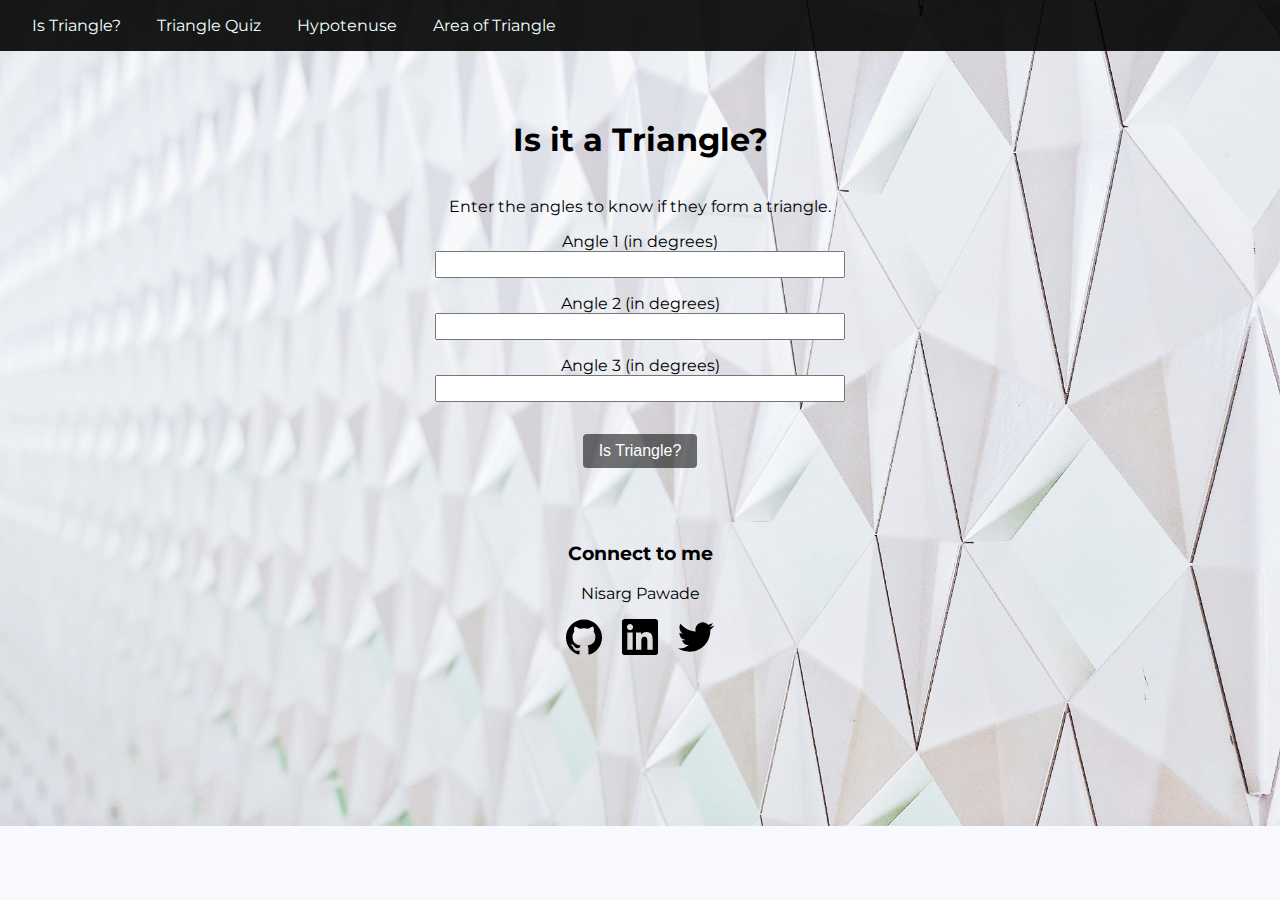
<file: index.html>
<!DOCTYPE html>
<html lang="en">
<head>
    <meta charset="UTF-8">
    <meta http-equiv="X-UA-Compatible" content="IE=edge">
    <meta name="viewport" content="width=device-width, initial-scale=1.0">
    <style>
        @import url('https://fonts.googleapis.com/css2?family=Montserrat:wght@500&display=swap');
        </style>
    <link href="styles.css" rel="stylesheet" >
    <title>Fun With Triangles</title>
</head>
<body>
    <div class="header">
        <ul class="navbar">
            <li><a class="nav-link" href="index.html">Is Triangle?</a></li>
            <li><a class="nav-link" href="quiz.html">Triangle Quiz</a></li>
            <li><a class="nav-link" href="hypotenuse.html">Hypotenuse</a></li>
            <li><a class="nav-link" href="area.html">Area of Triangle</a></li>
        </ul>
        </div>
    <div class="container">
        <h1>Is it a Triangle?</h1>
        <p>Enter the angles to know if they form a triangle.</p>
        <label for="angle1">Angle 1 (in degrees)</label>
        <input type="number" class="input input-angles" >
        <label for="angle2">Angle 2 (in degrees)</label>
        <input type="number" class="input input-angles" >
        <label for="angle3">Angle 3 (in degrees)</label>
        <input type="number" class="input input-angles" >
        <button class="btn" id="btn-istriangle">Is Triangle?</button>
        <h2 id="output"></h2>
        <script src="istriangle.js"></script>

        <!-- footer -->
        <div class="footer">
            <h3 id="footer-heading">Connect to me</h3>
            <a id="footer-name" href="https://nisarg-pawade.netlify.app/">Nisarg Pawade</a>
            <ul>
                <li>
                    <a class="social-link" href="https://github.com/nisargpawade"><img class="social" src="images/social/github.svg" role="img" alt="github"></a>
                </li>
                <li>
                    <a class="social-link" href="https://www.linkedin.com/in/nisarg-pawade-155619197/"><img class="social" src="images/social/linkedin.svg" role="img" alt="linkedin"></a>
                </li>
                <li>
                    <a class="social-link" href="https://twitter.com/NisargPawade"><img class="social" src="images/social/twitter.svg" role="img" alt="twitter"></a>
                </li>
            </ul>
        </div>

    </div>
    
</body>
</html>
</file>
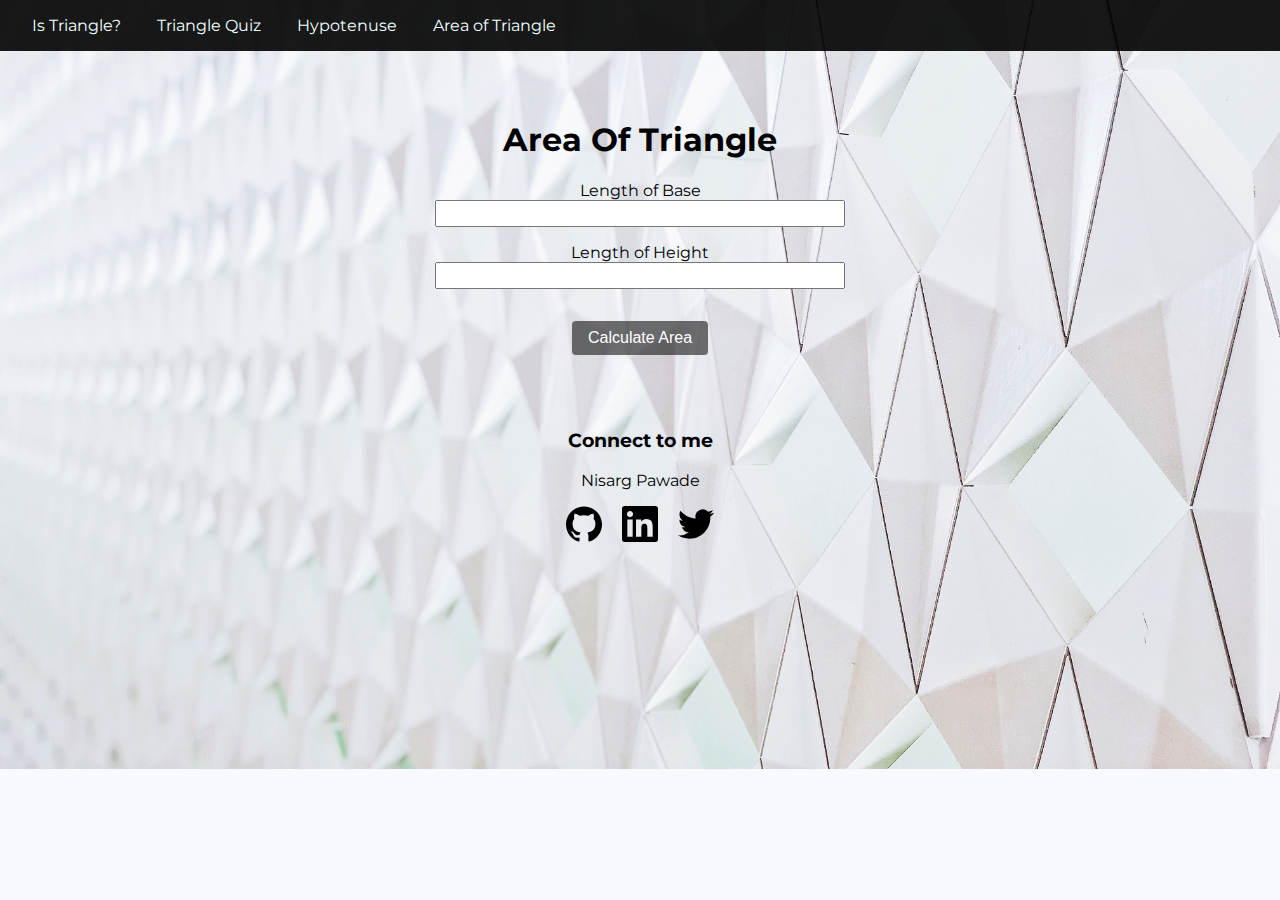
<file: area.html>
<!DOCTYPE html>
<html lang="en">
<head>
    <meta charset="UTF-8">
    <meta http-equiv="X-UA-Compatible" content="IE=edge">
    <meta name="viewport" content="width=device-width, initial-scale=1.0">
    <style>
        @import url('https://fonts.googleapis.com/css2?family=Montserrat:wght@500&display=swap');
        </style>
    <link href="styles.css" rel="stylesheet">
    <title>Area Of Triangle</title>
</head>
<body>
    <div class="header">
    <ul class="navbar">
        <li><a class="nav-link" href="index.html">Is Triangle?</a></li>
        <li><a class="nav-link" href="quiz.html">Triangle Quiz</a></li>
        <li><a class="nav-link" href="hypotenuse.html">Hypotenuse</a></li>
        <li><a class="nav-link" href="area.html">Area of Triangle</a></li>
    </ul>
    </div>

<div class="container">
    <h1>Area Of Triangle</h1>
    <label>Length of Base</label>
    <input class="input" id="input-base" type="number" >
    <label>Length of Height</label>
    <input class="input" id="input-height" type="number" >
    <button class="btn" id="btn-calculate-area" >Calculate Area</button>
    <h2 id="output-area"></h2>
    <script src="area.js"></script>

    <!-- footer -->
    <div class="footer">
        <h3 id="footer-heading">Connect to me</h3>
        <a id="footer-name" href="https://nisarg-pawade.netlify.app/">Nisarg Pawade</a>
        <ul>
            <li>
                <a class="social-link" href="https://github.com/nisargpawade"><img class="social" src="images/social/github.svg" role="img" alt="github"></a>
            </li>
            <li>
                <a class="social-link" href="https://www.linkedin.com/in/nisarg-pawade-155619197/"><img class="social" src="images/social/linkedin.svg" role="img" alt="linkedin"></a>
            </li>
            <li>
                <a class="social-link" href="https://twitter.com/NisargPawade"><img class="social" src="images/social/twitter.svg" role="img" alt="twitter"></a>
            </li>
        </ul>
    </div>
</div>

</body>
</html>
</file>
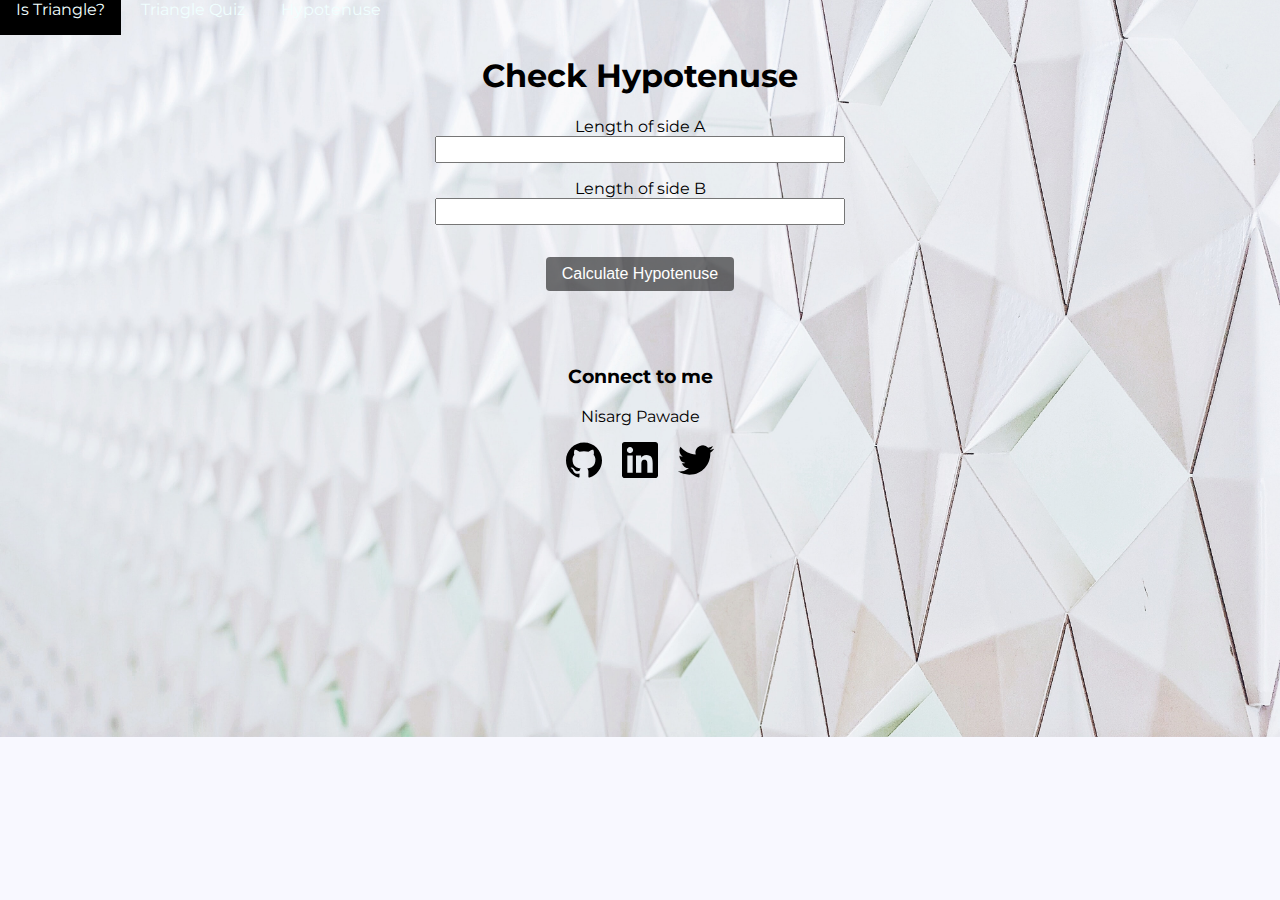
<file: hypotenuse.html>
<!DOCTYPE html>
<html lang="en">
<head>
    <meta charset="UTF-8">
    <meta http-equiv="X-UA-Compatible" content="IE=edge">
    <meta name="viewport" content="width=device-width, initial-scale=1.0">
    <style>
        @import url('https://fonts.googleapis.com/css2?family=Montserrat:wght@500&display=swap');
        </style>
    <link href="styles.css" rel="stylesheet">
    <title>Hypotenuse</title>
</head>
<body>
    <div class="header">
        <a class="nav-link" href="index.html">Is Triangle?</a>
        <a class="nav-link" href="quiz.html">Triangle Quiz</a>
        <a class="nav-link" href="hypotenuse.html">Hypotenuse</a>
    </div>

<div class="container">
    <h1>Check Hypotenuse</h1>
    <label>Length of side A</label>
    <input class="input" id="input-a" type="number" >
    <label>Length of side B</label>
    <input class="input" id="input-b" type="number" >
    <button class="btn" id="btn-calculate-hypo" >Calculate Hypotenuse</button>
    <h2 id="output-hypo"></h2>
    <script src="hypotenuse.js"></script>

    <!-- footer -->
    <div class="footer">
        <h3 id="footer-heading">Connect to me</h3>
        <a id="footer-name" href="https://nisarg-pawade.netlify.app/">Nisarg Pawade</a>
        <ul>
            <li>
                <a class="social-link" href="https://github.com/nisargpawade"><img class="social" src="images/social/github.svg" role="img" alt="github"></a>
            </li>
            <li>
                <a class="social-link" href="https://www.linkedin.com/in/nisarg-pawade-155619197/"><img class="social" src="images/social/linkedin.svg" role="img" alt="linkedin"></a>
            </li>
            <li>
                <a class="social-link" href="https://twitter.com/NisargPawade"><img class="social" src="images/social/twitter.svg" role="img" alt="twitter"></a>
            </li>
        </ul>
    </div>
</div>

</body>
</html>
</file>
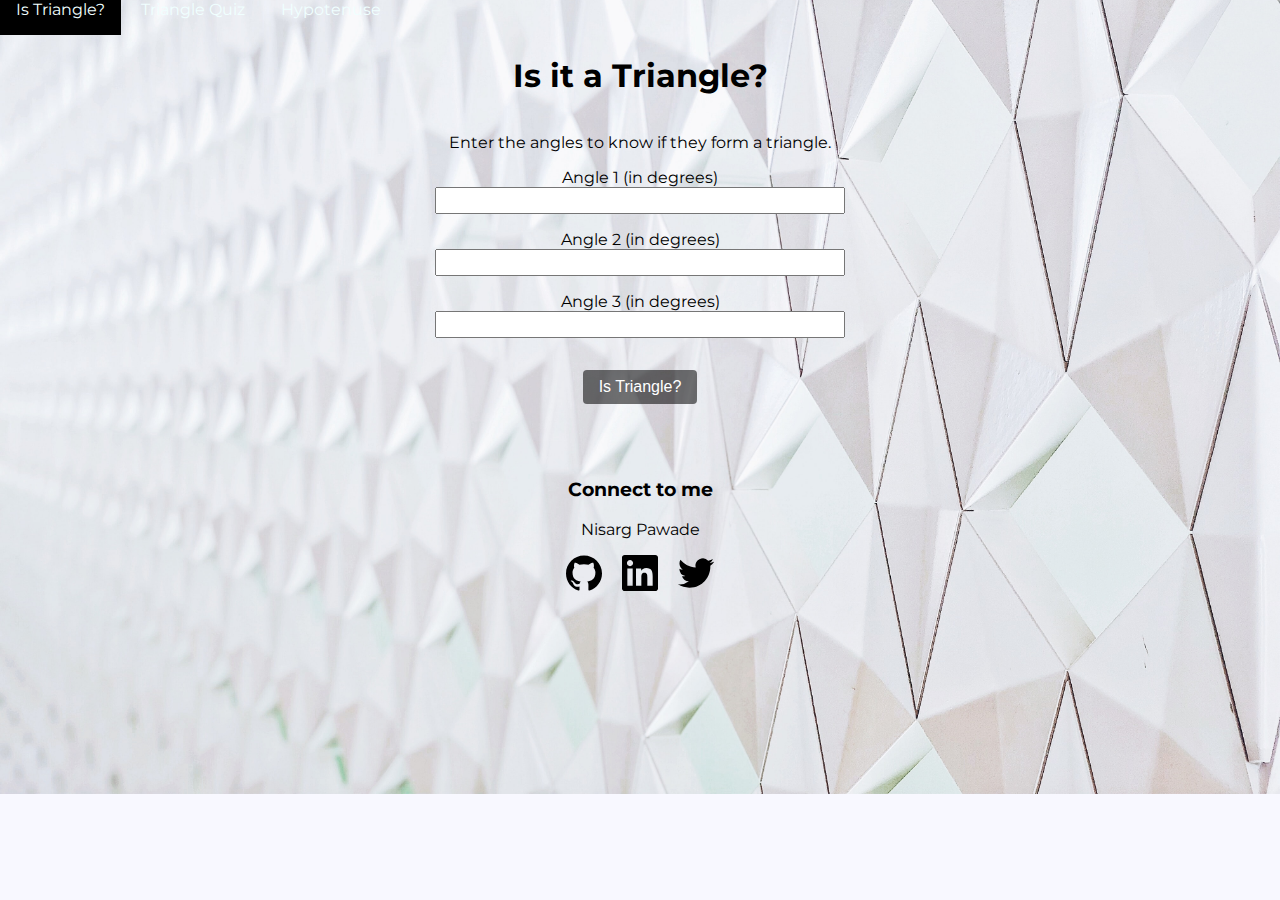
<file: istriangle.html>
<!DOCTYPE html>
<html lang="en">
<head>
    <meta charset="UTF-8">
    <meta http-equiv="X-UA-Compatible" content="IE=edge">
    <meta name="viewport" content="width=device-width, initial-scale=1.0">
    <style>
        @import url('https://fonts.googleapis.com/css2?family=Montserrat:wght@500&display=swap');
        </style>
    <link href="styles.css" rel="stylesheet" >
    <title>Fun With Triangles</title>
</head>
<body>
    <div class="header">
        <a class="nav-link" href="istriangle.html">Is Triangle?</a>
        <a class="nav-link" href="quiz.html">Triangle Quiz</a>
        <a class="nav-link" href="hypotenuse.html">Hypotenuse</a>
    </div>
    <div class="container">
        <h1>Is it a Triangle?</h1>
        <p>Enter the angles to know if they form a triangle.</p>
        <label for="angle1">Angle 1 (in degrees)</label>
        <input type="number" class="input input-angles" >
        <label for="angle2">Angle 2 (in degrees)</label>
        <input type="number" class="input input-angles" >
        <label for="angle3">Angle 3 (in degrees)</label>
        <input type="number" class="input input-angles" >
        <button class="btn" id="btn-istriangle">Is Triangle?</button>
        <h2 id="output"></h2>
        <script src="istriangle.js"></script>

        <!-- footer -->
        <div class="footer">
            <h3 id="footer-heading">Connect to me</h3>
            <a id="footer-name" href="https://nisarg-pawade.netlify.app/">Nisarg Pawade</a>
            <ul>
                <li>
                    <a class="social-link" href="https://github.com/nisargpawade"><img class="social" src="images/social/github.svg" role="img" alt="github"></a>
                </li>
                <li>
                    <a class="social-link" href="https://www.linkedin.com/in/nisarg-pawade-155619197/"><img class="social" src="images/social/linkedin.svg" role="img" alt="linkedin"></a>
                </li>
                <li>
                    <a class="social-link" href="https://twitter.com/NisargPawade"><img class="social" src="images/social/twitter.svg" role="img" alt="twitter"></a>
                </li>
            </ul>
        </div>

    </div>
    
</body>
</html>
</file>
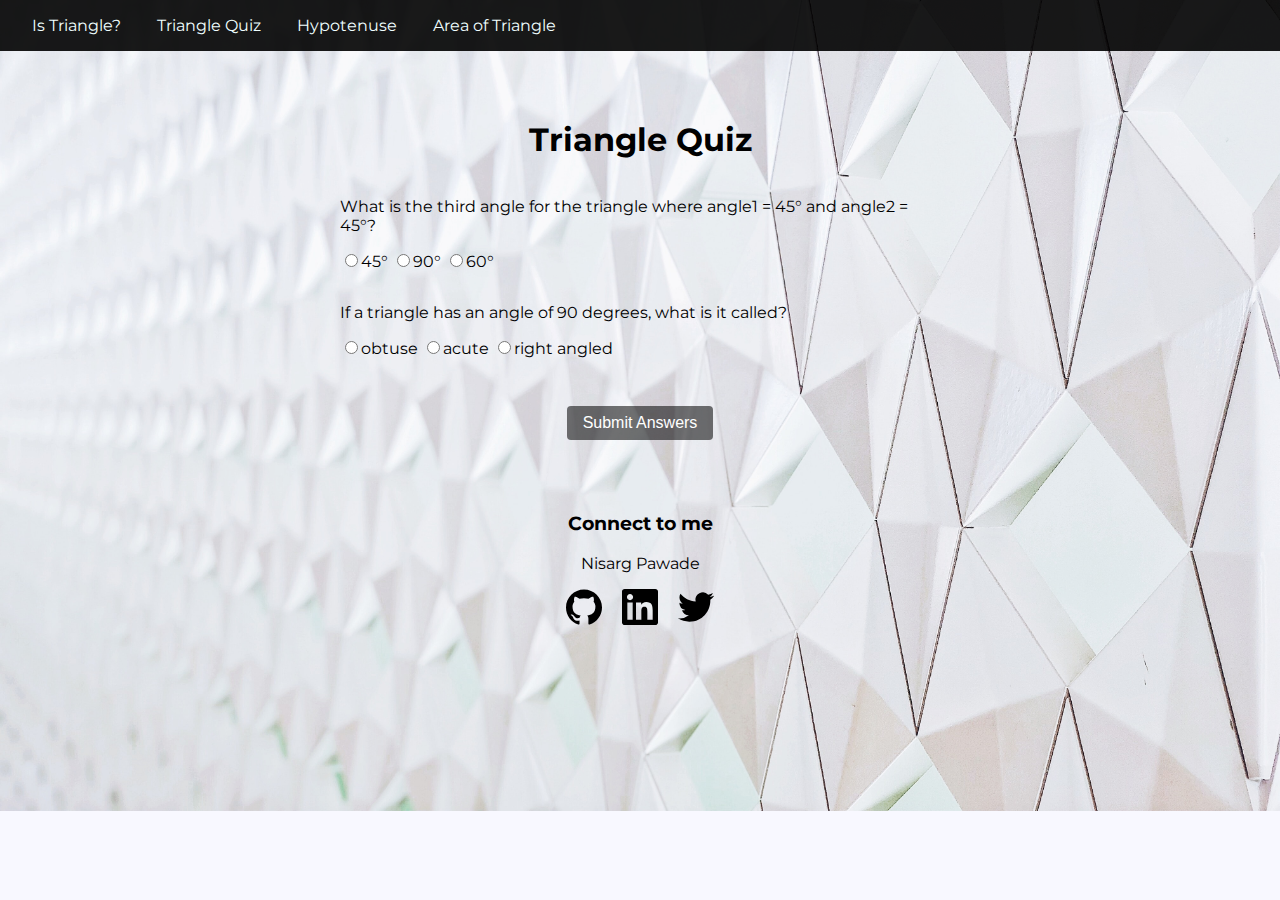
<file: quiz.html>
<!DOCTYPE html>
<html lang="en">
<head>
    <meta charset="UTF-8">
    <meta http-equiv="X-UA-Compatible" content="IE=edge">
    <meta name="viewport" content="width=device-width, initial-scale=1.0">
    <style>
        @import url('https://fonts.googleapis.com/css2?family=Montserrat:wght@500&display=swap');
        </style>
    <link href="styles.css" rel="stylesheet">
    <title>Triangle Quiz</title>
</head>
<body>
    <div class="header">
        <ul class="navbar">
            <li><a class="nav-link" href="index.html">Is Triangle?</a></li>
            <li><a class="nav-link" href="quiz.html">Triangle Quiz</a></li>
            <li><a class="nav-link" href="hypotenuse.html">Hypotenuse</a></li>
            <li><a class="nav-link" href="area.html">Area of Triangle</a></li>
        </ul>
        </div>
    <div class="container">
    <h1>Triangle Quiz</h1>
    <form class="quiz-form">
        <div class="quiz-container">
            <p>What is the third angle for the triangle where angle1 = 45° and angle2 = 45°?</p>
            <label ><input type="radio" name="que1" value="45°">45°</label>
            <label ><input type="radio" name="que1" value="90°">90°</label>
            <label ><input type="radio" name="que1" value="60°">60°</label>
        </div>
        <div class="quiz-container">
            <p>If a triangle has an angle of 90 degrees, what is it called?</p>
            <label ><input type="radio" name="que2" value="obtuse">obtuse</label>
            <label ><input type="radio" name="que2" value="acute">acute</label>
            <label ><input type="radio" name="que2" value="right angled">right angled</label>
        </div>
    </form>
    <button class="btn" id="btn-submit">Submit Answers</button>
    <h3 id="output-quiz" ></h3>
    <script src="quiz.js"></script>

    <!-- footer -->
    <div class="footer">
        <h3 id="footer-heading">Connect to me</h3>
        <a id="footer-name" href="https://nisarg-pawade.netlify.app/">Nisarg Pawade</a>
        <ul>
            <li>
                <a class="social-link" href="https://github.com/nisargpawade"><img class="social" src="images/social/github.svg" role="img" alt="github"></a>
            </li>
            <li>
                <a class="social-link" href="https://www.linkedin.com/in/nisarg-pawade-155619197/"><img class="social" src="images/social/linkedin.svg" role="img" alt="linkedin"></a>
            </li>
            <li>
                <a class="social-link" href="https://twitter.com/NisargPawade"><img class="social" src="images/social/twitter.svg" role="img" alt="twitter"></a>
            </li>
        </ul>
    </div>
</div>

</body>
</html>
</file>
<file: styles.css>
body {
    margin: 0;
  font-family: "Montserrat", sans-serif;
  background-image: url(images/triangles4.jpg);
  background-size: cover;
  background-position: center;
  background-repeat: no-repeat;
  background-color: ghostwhite;
}

.container {
  margin: auto;
  display: flex;
  flex-direction: column;
  text-align: center;
  max-width: 600px;
  padding: 1rem 2rem;
}
.quiz-container{
    margin-bottom: 2rem;
    text-align: left;
}

/* header */
.navbar{
    background-color: rgba(0, 0, 0, 0.9);
    margin: 0 0 2rem 0;
    padding: 1rem;
}
.nav-link {
  text-decoration: none;
  padding: 1rem 1rem;
  color: azure;
}
.nav-link:hover{
    background-color: black;
}

.input {
  /* width: 195px; */
  width: 28vw;
  padding: 0.25rem 1.5rem;
  margin: 0 auto 1rem auto;
}

.btn {
  /* width: 28vw; */
  padding: 0.5rem 1rem;
  margin: 1rem auto;
  border-radius: 0.25rem;
  border: none;
  font-family: "Segoe UI", Tahoma, Geneva, Verdana, sans-serif;
  font-size: medium;
  cursor: pointer;
  color: white;
  background-color: rgba(0, 0, 0, 0.55);
}
.btn:hover {
    background-color: black;
}

/* footer */
/* .footer{
    position: fixed;
    bottom: 0;
    right: 0;
    left: 0;
} */

#footer-name {
  text-decoration: none;
  color: black;
}
#footer-name:hover {
  box-shadow: 0 12px 16px 0 rgba(0, 0, 0, 0.24),
    0 17px 50px 0 rgba(0, 0, 0, 0.19);
}

ul {
  list-style: none;
  padding: 0;
}
li {
  display: inline;
}

.social {
  display: inline;
  width: 4vh;
  padding: 0 0.5rem;
  cursor: pointer;
}
</file>
